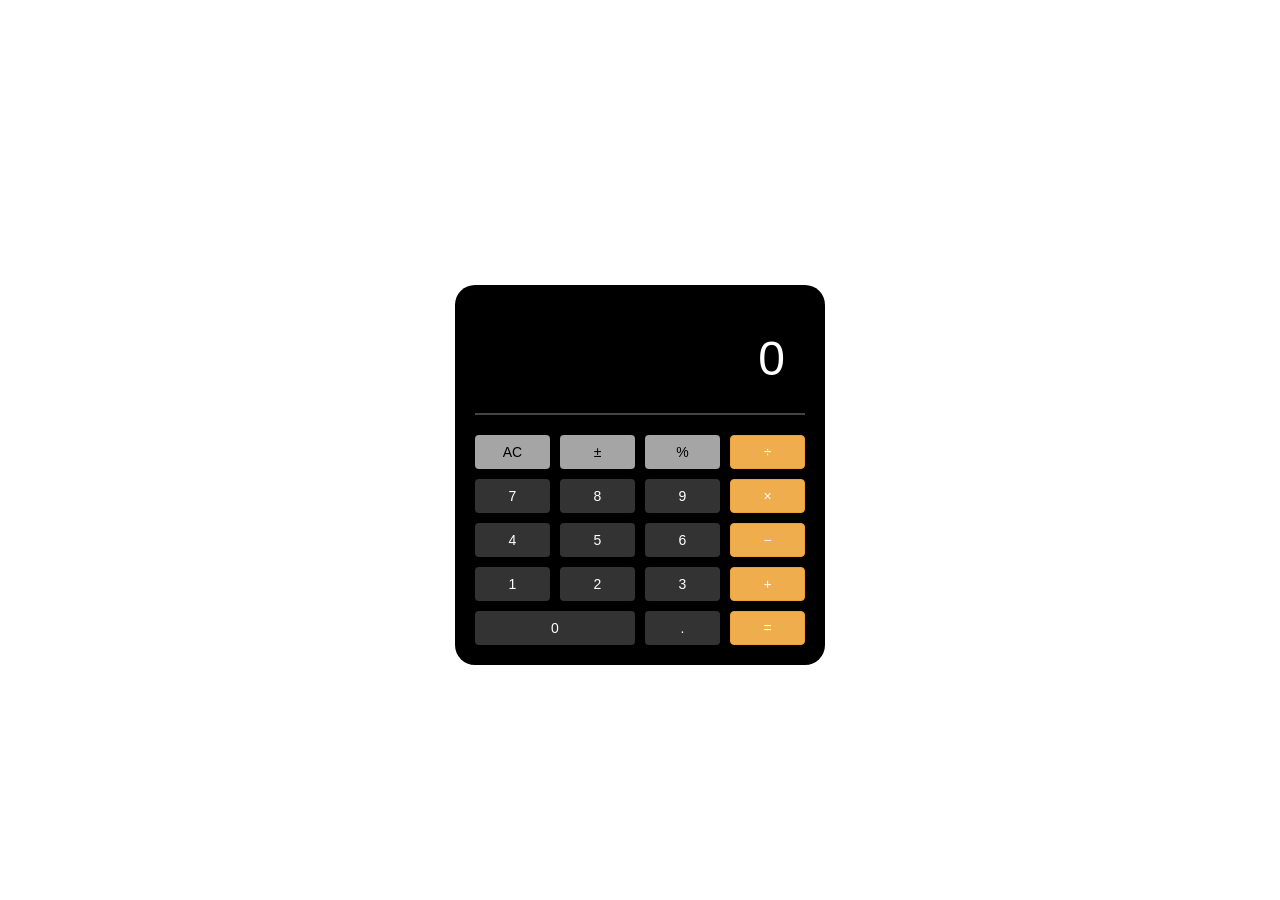
<file: Calculator/index.html>
<!DOCTYPE html>
<html lang="en">
<head>
    <meta charset="UTF-8">
    <meta name="viewport" content="width=device-width, initial-scale=1.0">
    <title>iOS Calculator</title>
    <link rel="stylesheet" href="styles.css">
    <link rel="stylesheet" href="https://maxcdn.bootstrapcdn.com/bootstrap/3.4.1/css/bootstrap.min.css">
</head>
<body>
    <div class="container calculator-container">
        <div class="calculator text-center">
            <div class="calculator-display" id="display">0</div>
            <div class="calculator-buttons">
                <!-- First Row -->
                <button class="btn btn-light function" onclick="clearDisplay()">AC</button>
                <button class="btn btn-light function" onclick="toggleSign()">±</button>
                <button class="btn btn-light function" onclick="appendOperator('%')">%</button>
                <button class="btn btn-warning operator" onclick="appendOperator('/')">÷</button>

                <!-- Second Row -->
                <button class="btn btn-dark number" onclick="appendNumber('7')">7</button>
                <button class="btn btn-dark number" onclick="appendNumber('8')">8</button>
                <button class="btn btn-dark number" onclick="appendNumber('9')">9</button>
                <button class="btn btn-warning operator" onclick="appendOperator('*')">×</button>

                <!-- Third Row -->
                <button class="btn btn-dark number" onclick="appendNumber('4')">4</button>
                <button class="btn btn-dark number" onclick="appendNumber('5')">5</button>
                <button class="btn btn-dark number" onclick="appendNumber('6')">6</button>
                <button class="btn btn-warning operator" onclick="appendOperator('-')">−</button>

                <!-- Fourth Row -->
                <button class="btn btn-dark number" onclick="appendNumber('1')">1</button>
                <button class="btn btn-dark number" onclick="appendNumber('2')">2</button>
                <button class="btn btn-dark number" onclick="appendNumber('3')">3</button>
                <button class="btn btn-warning operator" onclick="appendOperator('+')">+</button>

                <!-- Fifth Row -->
                <button class="btn btn-dark zero" onclick="appendNumber('0')">0</button>
                <button class="btn btn-dark number" onclick="appendDot()">.</button>
                <button class="btn btn-warning equal" onclick="calculate()">=</button>
            </div>
        </div>
    </div>

    <script src="script.js"></script>
</body>
</html>
</file>
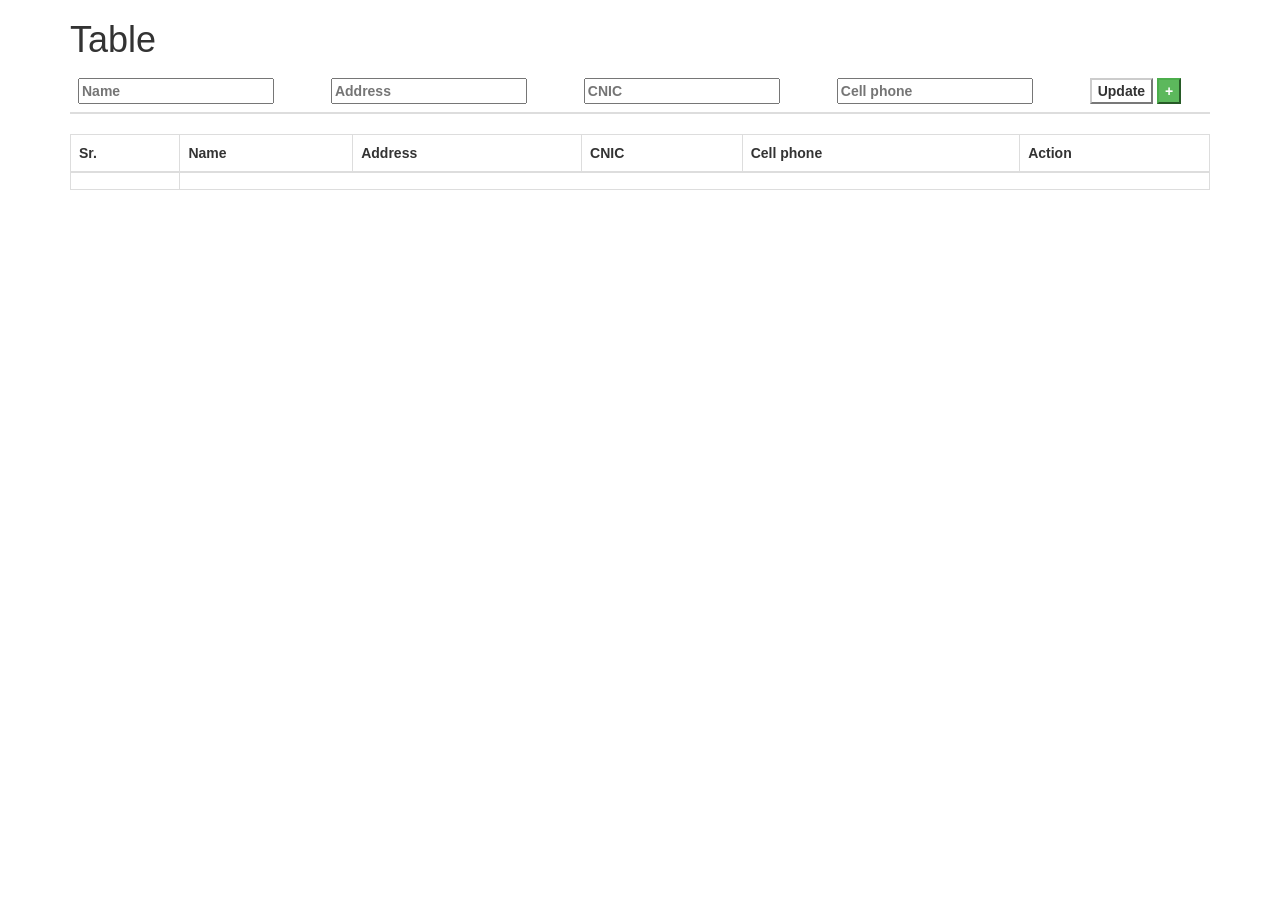
<file: Data entry tabel/index.html>
<!DOCTYPE html>
<html lang="en">
<head>
    <meta charset="UTF-8">
	<meta name="viewport" content="width=device-width, initial-scale=1.0">
	<meta name="viewport" content="width = device-width, initial-scale = 1">
	<link rel="stylesheet" href="https://maxcdn.bootstrapcdn.com/bootstrap/3.4.1/css/bootstrap.min.css">
	<script src="https://ajax.googleapis.com/ajax/libs/jquery/3.7.1/jquery.min.js"></script>
	<script src="https://maxcdn.bootstrapcdn.com/bootstrap/3.4.1/js/bootstrap.min.js"></script>
    <script src="script.js"></script>
    <title>Document</title>
</head>
<body>
    <div class="container">
        <h1>
            Table
        </h1>
        <div class="table-responsive">
            <table class="table">
                <thead>
                    <th>
                        <input id="name" type="text" placeholder="Name" required autocomplete="off">
                    </th>
                    <th>
                        <input id="Address" type="text" placeholder="Address" required autocomplete="off">
                    </th>
                    <th>
                        <input id="CNIC" type="number" placeholder="CNIC" required autocomplete="off">
                    </th>
                    <th>
                        <input id="Cell" type="tel" placeholder="Cell phone" required autocomplete="off">
                    </th>
                    <th>
                        <button class="btn-default" onclick="update()">Update</button>
                        <button onclick="add()" class="btn-success">+</button>  
                    </th>
                </thead>
            </table>
        </div>
        <div class="table-responsive">
            <table class="table table-bordered table-hover">
                <thead>
                    <th scope="col">
                        Sr.
                    </th>
                    <th scope="col">
                        Name
                    </th>
                    <th scope="col">
                        Address
                    </th>
                    <th scope="col">
                        CNIC
                    </th>
                    <th scope="col">
                        Cell phone
                    </th>
                    <th scope="col">
                        Action
                    </th>
                </thead>
                <tbody id="body">
                    <tr>
                        <td>

                        </td>
                    </tr>
                </tbody>
            </table>
        </div>
    </div>
</body>
</html>
</file>
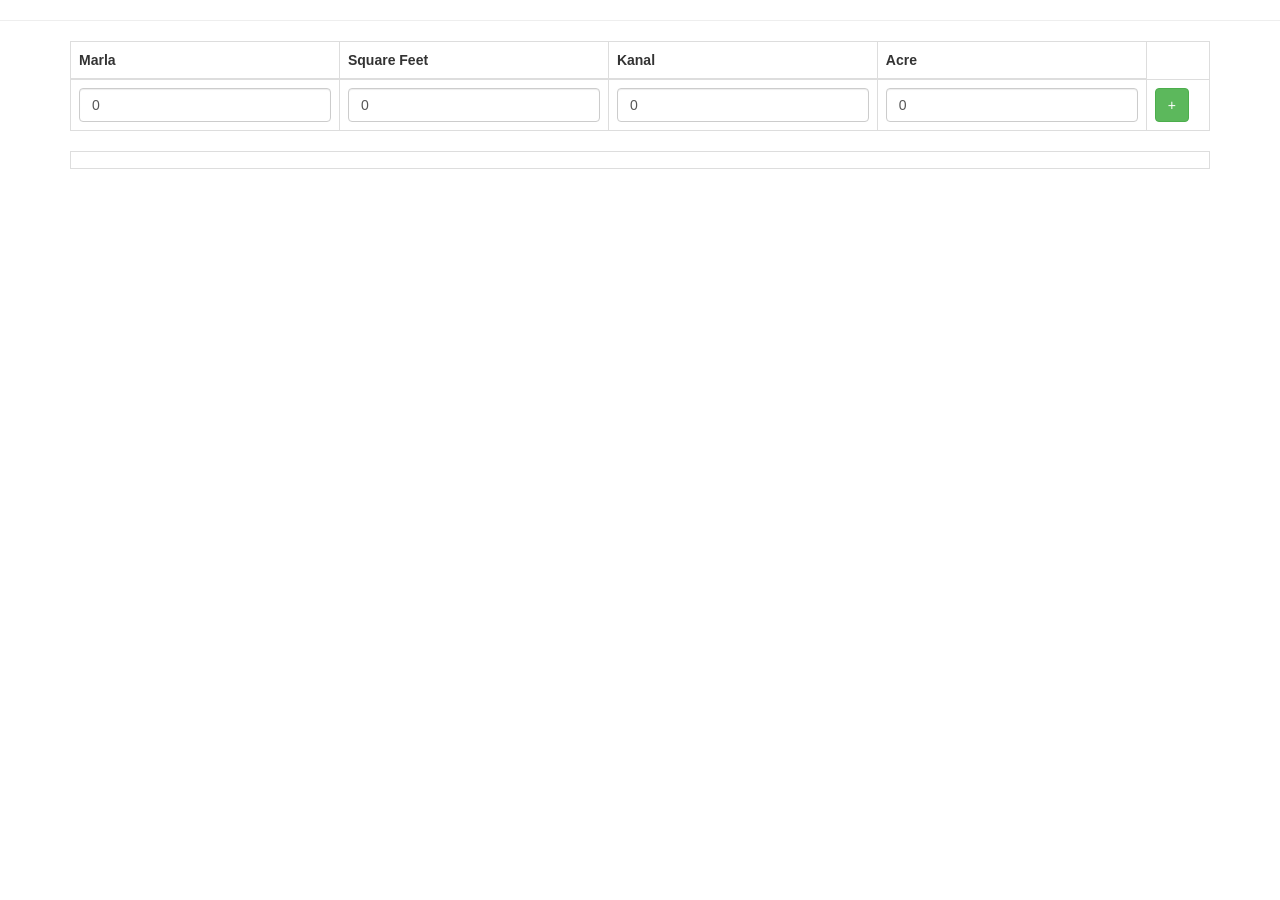
<file: Land calculations/index.html>
<!DOCTYPE html>
<html lang="en">
<head>
    <meta charset="UTF-8">
	<meta name="viewport" content="width=device-width, initial-scale=1.0">
	<meta name="viewport" content="width = device-width, initial-scale = 1">
	<link rel="stylesheet" href="https://maxcdn.bootstrapcdn.com/bootstrap/3.4.1/css/bootstrap.min.css">
	<script src="https://ajax.googleapis.com/ajax/libs/jquery/3.7.1/jquery.min.js"></script>
	<script src="https://maxcdn.bootstrapcdn.com/bootstrap/3.4.1/js/bootstrap.min.js"></script>
    <script src="script.js"></script>
    <title>Land calculator</title>
</head>
<body>
    <hr>
    <div class="container">
        <div class="table-responsive">
            <table class="table table-bordered table-hover">
                <thead>
                    <th>Marla</th>
                    <th>Square Feet</th>
                    <th>Kanal</th>
                    <th>Acre</th>
                </thead>
                <tbody>
                    <tr>
                        <td>
                            <input id="marla" class="form-control  marla cls" type="number" value="0" placeholder="Enter" autocomplete="off" onkeyup="marla(this)">
                        </td>
                        <td>
                            <input id="sq" class="form-control  sq cls" type="number" value="0" placeholder="Enter" autocomplete="off" onkeyup="squareFeet(this)">
                        </td>
                        <td>
                            <input id="kanal" class="form-control  kanal cls" type="number" value="0" placeholder="Enter" autocomplete="off" onkeyup="kanal(this)">
                        </td>
                        <td>
                            <input id="acre" class="form-control  acre cls" type="number" value="0" placeholder="Enter" autocomplete="off" onkeyup="acre(this)">
                        </td>
                        <td>
                            <button class="btn btn-success" onclick="add()">+</button>
                        </td>
                    </tr>
                </tbody>
            </table>
        </div>
        <div class="table-responsive">
            <table class="table table-bordered table-hover">
                <tbody id="body">
                    <tr>
                        <td>

                        </td>
                    </tr>
                </tbody>
            </table>
        </div>
    </div>
</body>
</html>
</file>
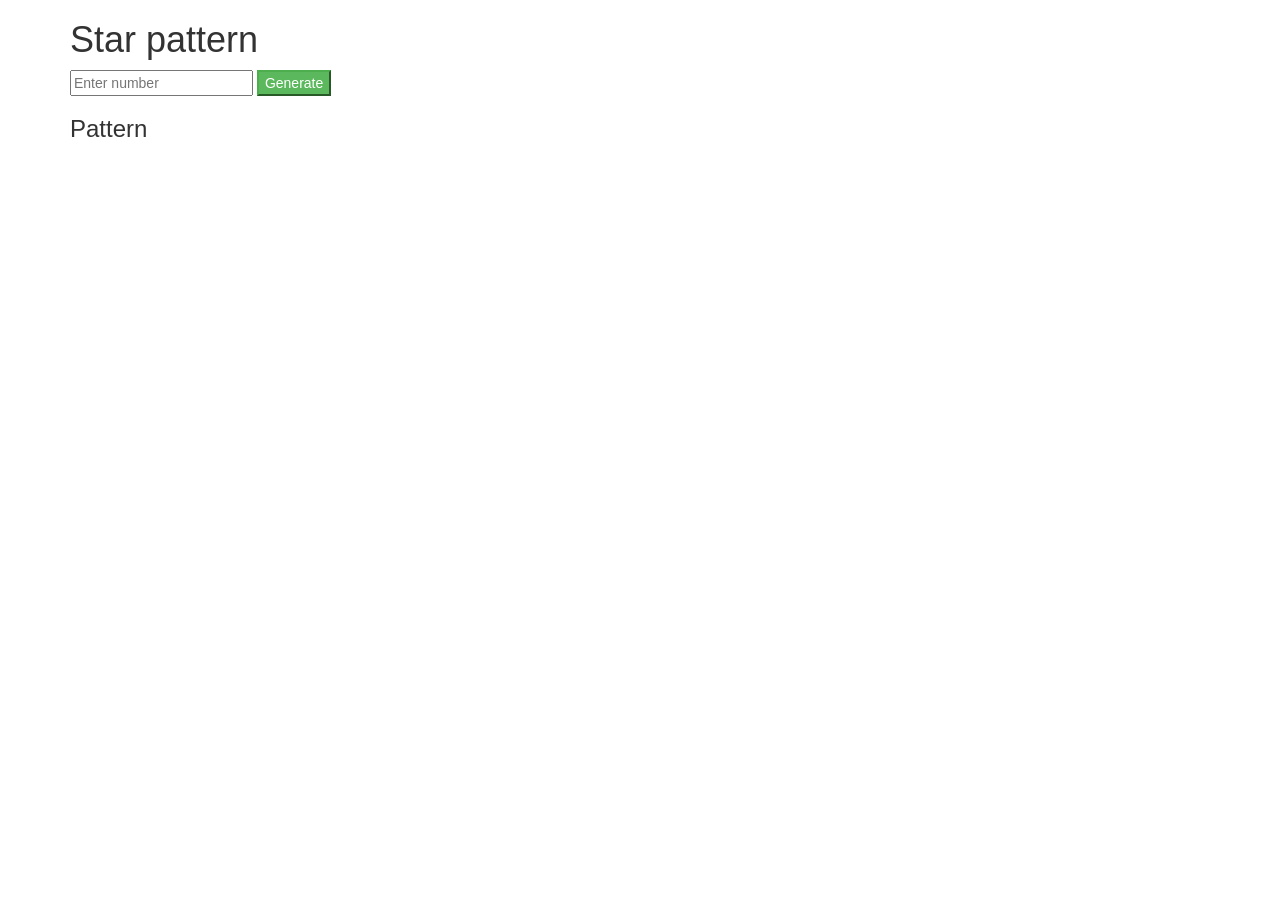
<file: Star patterns/index.html>
<!DOCTYPE html>
<html lang="en">
<head>
    <meta charset="UTF-8">
	<meta name="viewport" content="width=device-width, initial-scale=1.0">
	<meta name="viewport" content="width = device-width, initial-scale = 1">
	<link rel="stylesheet" href="https://maxcdn.bootstrapcdn.com/bootstrap/3.4.1/css/bootstrap.min.css">
	<script src="https://ajax.googleapis.com/ajax/libs/jquery/3.7.1/jquery.min.js"></script>
	<script src="https://maxcdn.bootstrapcdn.com/bootstrap/3.4.1/js/bootstrap.min.js"></script>
    <script src="script.js"></script>
    <title>Document</title>
</head>
<body>
    <div class="container">
        <h1>
            Star pattern
        </h1>
        <input id="num" type="number" placeholder="Enter number " required>
        <button class="btn-success" onclick="generate()">Generate</button>
        <h3>
            Pattern
        </h3>
        <p id="ptr">

        </p>
    </div>
</body>
</html>
</file>
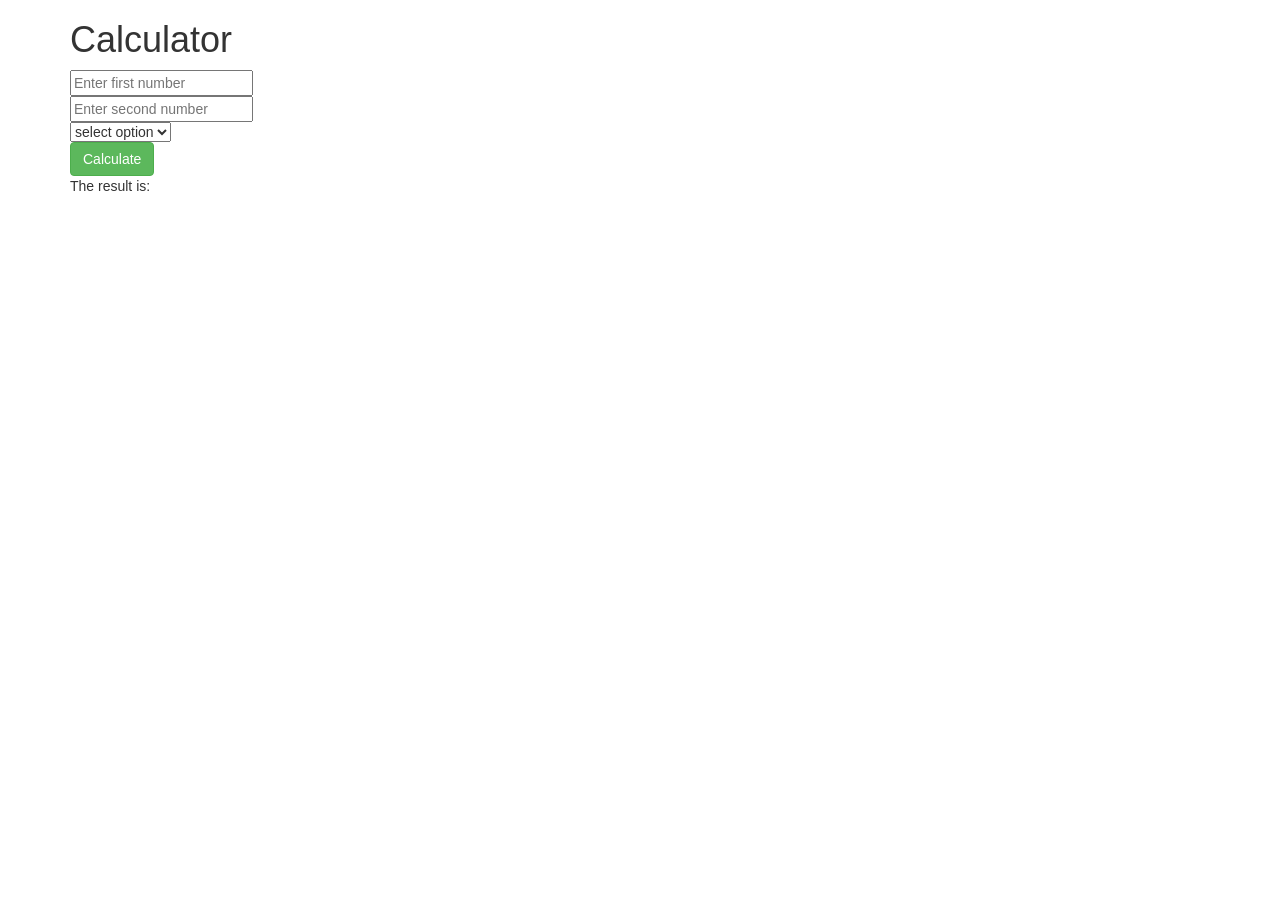
<file: sum  two numbers/index.html>
<!DOCTYPE html>
<html lang="en">
<head>
    <meta charset="UTF-8">
	<meta name="viewport" content="width=device-width, initial-scale=1.0">
	<meta name="viewport" content="width = device-width, initial-scale = 1">
    <script src="script.js"></script>
	<link rel="stylesheet" href="https://maxcdn.bootstrapcdn.com/bootstrap/3.4.1/css/bootstrap.min.css">
	<script src="https://ajax.googleapis.com/ajax/libs/jquery/3.7.1/jquery.min.js"></script>
	<script src="https://maxcdn.bootstrapcdn.com/bootstrap/3.4.1/js/bootstrap.min.js"></script>
	<link rel="stylesheet" href="https://maxcdn.bootstrapcdn.com/font-awesome/4.7.0/css/font-awesome.min.css">
    <title>Document</title>
</head>
<body>
    <div class="container">
        <h1>
            Calculator
        </h1>
        <input type="number" id="num1" placeholder="Enter first number" required>
        <br>
        <input type="number" id="num2" placeholder="Enter second number" required>
        <br>
        <select id="op">
            <option value="">select option</option>
            <option value="+">+</option>
            <option value="-">-</option>
            <option value="*">*</option>
            <option value="/">/</option>
            <option value="%">%</option>
        </select>
        <br>
        <button type="button" class="btn btn-success" onclick="calculate()">Calculate</button>
        <p>
            The result is: <span id="result"></span>
        </p>
    </div>
</body>
</html>
</file>
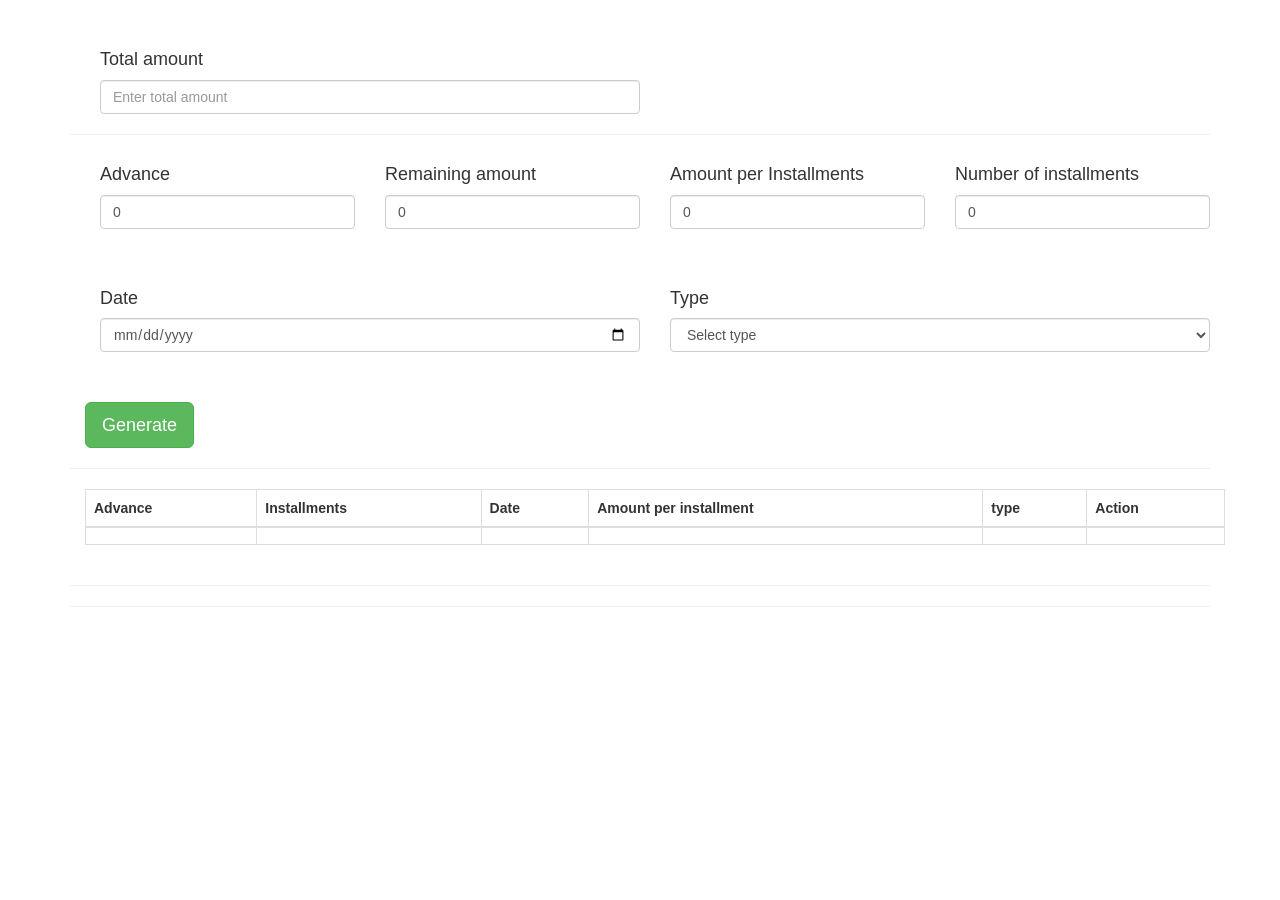
<file: Total amount/index.html>
<!DOCTYPE html>
<html lang="en">
<head>
    <meta charset="UTF-8">
	<meta name="viewport" content="width=device-width, initial-scale=1.0">
	<meta name="viewport" content="width = device-width, initial-scale = 1">
	<link rel="stylesheet" href="https://maxcdn.bootstrapcdn.com/bootstrap/3.4.1/css/bootstrap.min.css">
	<script src="https://ajax.googleapis.com/ajax/libs/jquery/3.7.1/jquery.min.js"></script>
	<script src="https://maxcdn.bootstrapcdn.com/bootstrap/3.4.1/js/bootstrap.min.js"></script>
    <script src="https://ajax.googleapis.com/ajax/libs/jquery/3.7.1/jquery.min.js"></script>
    <script src="script.js"></script>
    <link rel="stylesheet" href="styles.css">
    <title>Generate Installments</title>
</head>
<body>
    <div class="container">
        <div class="container">
            <div class="col-md-6">
                <h4 class="total">Total amount</h4>
                <input class="form-control" id="am" class="amount" type="number" placeholder="Enter total amount" required autocapitalize="of">
            </div>
        </div>
        <hr>
        <div class="container">
            <div class="col-md-3">
                <h4>Advance</h4>
                <input id="ad" class="form-control" class="adv" type="number" value="0" placeholder="Advance amount" autocomplete="off" onkeyup="fillR()">
            </div>
            <div class="col-md-3">
                <h4>Remaining amount</h4>
                <input id="r" type="number" class="form-control" value="0" placeholder="Remaining amount">
            </div>
            <div class="col-md-3">
                <h4>Amount per Installments</h4>
                <input class="form-control" id="amins" class="installments" type="number" value="0" placeholder="Enter amount per installments" required autocapitalize="of" onkeyup="filln()">
            </div>
            <div class="col-md-3">
                <h4>Number of installments</h4>
                <input class="form-control" id="noins" class="noi" type="number" value="0" placeholder="Number of installments" onkeyup="filla()">
            </div>
        </div>
        <div class="container amo">
            <div class="col-md-6">
                <h4>Date</h4>
                <input id="d" class="form-control" class="date" type="date" placeholder="Date" required autocomplete="off">
            </div>
            <div class="col-md-6">
                <h4>Type</h4>
                <select id="st" class="form-select form-control">
                    <option class="selected">Select type</option>
                    <option value="Monthly">Monthly</option>
                    <option value="Quarterly">Quarterly</option>
                    <option value="Half-yearly">Half-yearly</option>
                </select>
            </div>
        </div>
        <div class="container">
            <button class="btn btn-success btn-lg" onclick="generateInstallments()">Generate</button>
        </div>
        <hr>
        <div class="container">
            <div class="table-responsive">
                <table class="table table-bordered table-hover table-striped">
                    <thead>
                        <th scope="col">
                            Advance
                        </th scope = "col">
                        <th scope="col">
                            Installments
                        </th>
                        <th scope="col">
                            Date
                        </th>
                        <th scope = "col">
                            Amount per installment
                        </th>
                        <th scope="col">
                            type
                        </th>
                        <th scope="col">
                            Action
                        </th>
                    </thead>
                    <tbody id="body">

                    </tbody>
                    <tfoot>
                        <tr>
                            <th scope="row" id="t"></th>
                            <td id="ti"></td>
                            <td id="lastDate"></td>
                            <td id="ta"></td>
                            <td id="tp"></td>
                            <td id="tdbtn"></td>
                        </tr>
                    </tfoot>
                </table>
            </div>
        </div>
        <hr>
        <hr>
    </div>
</body>
</html>
</file>
<file: Calculator/styles.css>
body {
    background-color: #000;
    color: white;
    font-family: -apple-system, BlinkMacSystemFont, 'Segoe UI', Roboto, Helvetica, Arial, sans-serif;
    display: flex;
    justify-content: center;
    align-items: center;
    height: 100vh;
}

.calculator-container {
    max-width: 400px;
    margin-top: 50px;
}

.calculator {
    background-color: #000;
    border-radius: 20px;
    padding: 20px;
    box-shadow: 0 0 30px rgba(255, 255, 255, 0.1);
}

.calculator-display {
    background-color: #000;
    color: white;
    text-align: right;
    padding: 20px;
    font-size: 48px;
    border-bottom: 2px solid #444;
    margin-bottom: 20px;
    min-height: 60px;
    overflow: auto;
}

.calculator-buttons {
    display: grid;
    grid-template-columns: repeat(4, 1fr);
    gap: 10px;
}

button {
    border: none;
    border-radius: 50px;
    padding: 20px;
    font-size: 24px;
    font-weight: bold;
    cursor: pointer;
}

.btn-dark {
    background-color: #333;
    color: white;
}

.btn-warning {
    background-color: orange;
    color: white;
}

.btn-light {
    background-color: #a5a5a5;
    color: black;
}

.zero {
    grid-column: span 2;
}
</file>
<file: Total amount/styles.css>
.total{
    margin-top: 50px;
}
.installments{
    width: 100%;
}
.amount{
    width: 100%;
}
.noi{
    width: 100%;
}
.gbtn{
    margin-top: 40px;
}
.in{
    text-align: center;
}
.date{
    width: 100%;
}
.type{
    width: 100%;
}
.adv{
    width: 100%;
}
.amo{
    margin-top: 50px;
    margin-bottom: 50px;
}
.selected{
    display: none;
}
</file>
